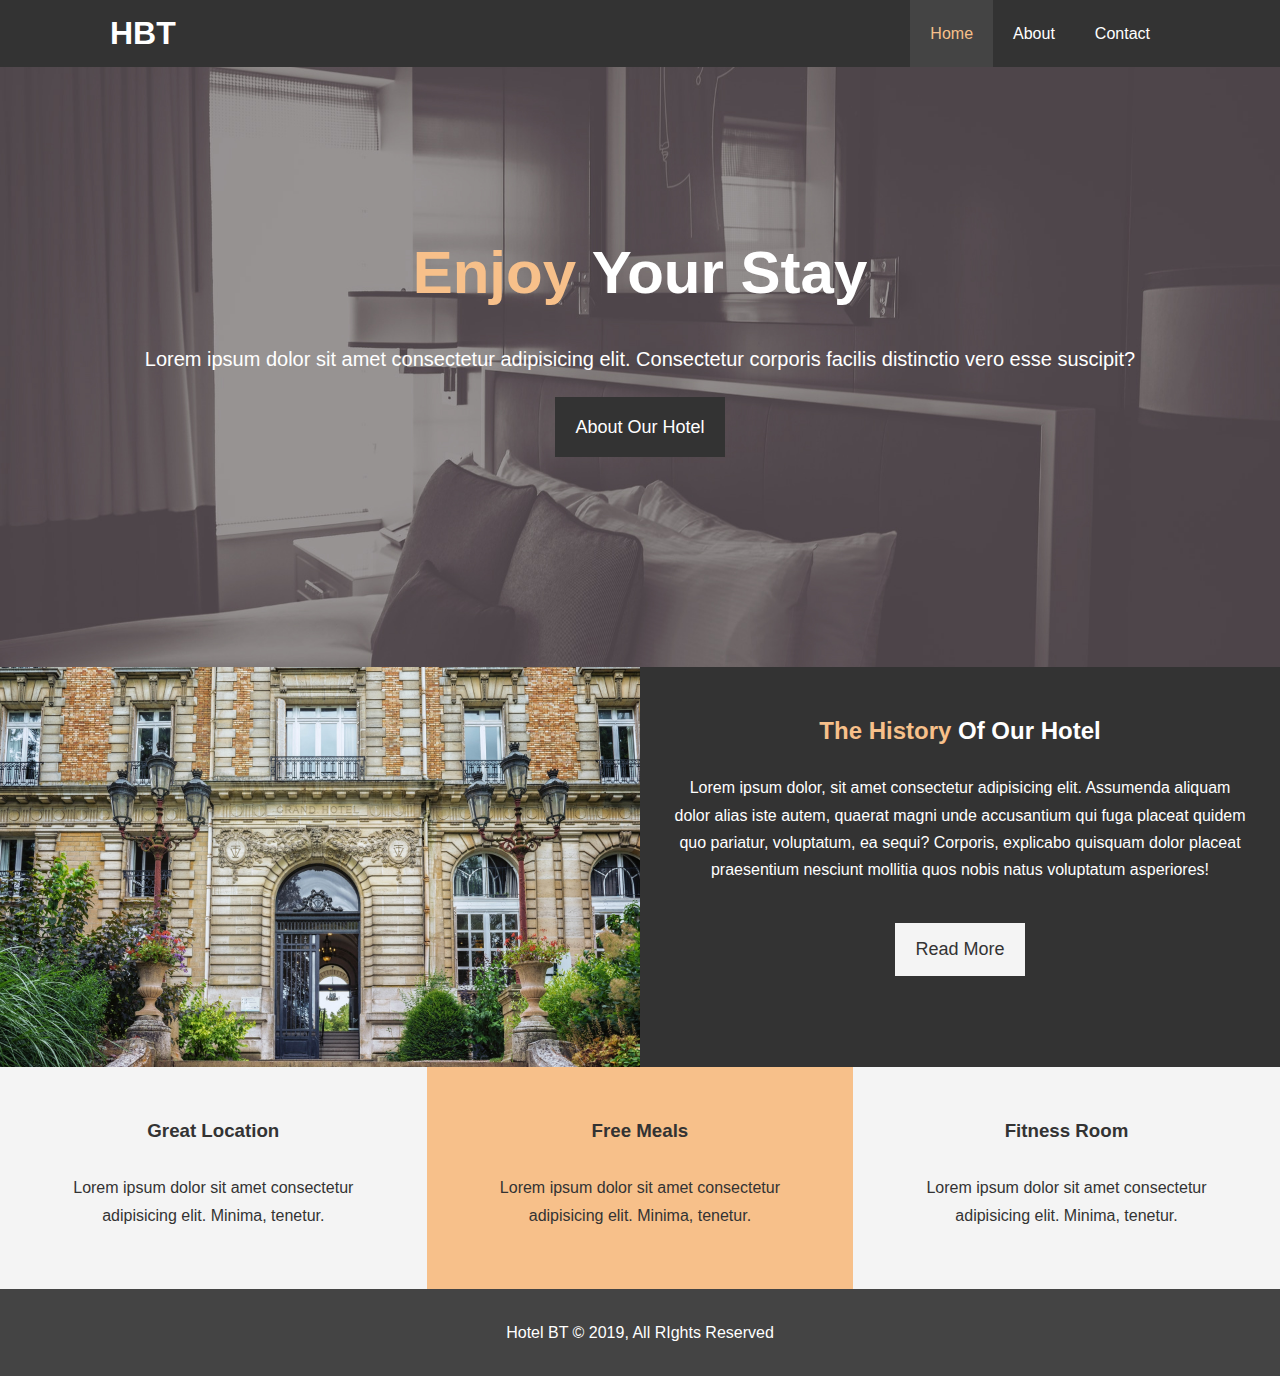
<file: docs/index.html>
<!DOCTYPE html>
<html lang="en">
<head>
    <meta charset="UTF-8">
    <meta http-equiv="X-UA-Compatible" content="IE=edge">
    <meta name="viewport" content="width=device-width, initial-scale=1.0">
    
    <title>Hotel BT | Welcome</title>
    <!-- SEO Technique -->
    <meta name="description" content="Welcome to the best hotel">
    <meta name="keywords" content="hotel, best hotel">
    <!-- External CSS Styling -->
    <link rel="stylesheet" href="./css/style.css">
    <link rel="stylesheet" href="https://use.fontawesome.com/releases/v5.6.1/css/all.css" integrity="sha384-gfdkjb5BdAXd+lj+gudLWI+BXq4IuLW5IT+brZEZsLFm++aCMlF1V92rMkPaX4PP" crossorigin="anonymous">

</head>
<body>
    <nav id="navbar">
        <div class="container">
            <h1 class="logo"><a href="./index.html">HBT</a></h1>
            <ul>
                <li><a class = "current" href="./index.html">Home</a></li>
                <li><a href="./about.html">About</a></li>
                <li><a href="./contact.html">Contact</a></li>
            </ul>
        </div>
    </nav>

    <!-- <div class = "clr"></div> -->

    <section id = "showcase-container">
        <h1>
            <span id="primary-text-color">Enjoy</span> Your Stay
        </h1>
        
        <p>
            Lorem ipsum dolor sit amet consectetur adipisicing elit. Consectetur corporis facilis distinctio vero esse suscipit?
        </p>

        <a href="./about.html">About Our Hotel</a>

    </section>

    <section id="home-info">
        
        <div class = "home-photo"></div>

        <div class = "home-detail">

            <h2><span id="primary-text-color">The History</span> Of Our Hotel</h2>

            <p>
                Lorem ipsum dolor, sit amet consectetur adipisicing elit. Assumenda
                aliquam dolor alias iste autem, quaerat magni unde accusantium qui
                fuga placeat quidem quo pariatur, voluptatum, ea sequi? Corporis,
                explicabo quisquam dolor placeat praesentium nesciunt mollitia quos
                nobis natus voluptatum asperiores!
            </p>

            <a class="btn btn-light" href="./about.html">Read More</a>

        </div>

    </section>

    <section id="features">

        <div class="box bg-light">
            <i class="fas fa-hotel fa-3x"></i>
            <h3>Great Location</h3>
            <p>Lorem ipsum dolor sit amet consectetur adipisicing elit. Minima, tenetur.</p>
        </div>
        
        <div class="box bg-primary">
            <i class="fas fa-utensils fa-3x"></i></i>
            <h3>Free Meals</h3>
            <p>
                Lorem ipsum dolor sit amet consectetur adipisicing elit. Minima, tenetur.
            </p>
        </div>
        
        <div class="box bg-light">
            <i class="fas fa-dumbbell fa-3x"></i>
            <h3>Fitness Room</h3>
            <p>
                Lorem ipsum dolor sit amet consectetur adipisicing elit. Minima, tenetur.
            </p>
        </div>
    </section>

    <div class="clr"></div>

    <footer id="main-footer">
        <p>Hotel BT &copy; 2019, All RIghts Reserved</p>
    </footer>

</body>
</html>
</file>
<file: docs/css/style.css>
/* CSS Reset */

* {
    margin: 0;
    padding: 0;
    box-sizing: border-box;
}

/* Main or Global-all-common styling */

html, body {
    font-family: "Segoe UI", Tahoma, Geneva, Verdana, sans-serif;
    line-height: 1.7em; /* 1 em in google chrom is 16 px --> mainly used for responsive design */
}

a {
    color: #333;
    text-decoration: none; /* Removing the default underline */
}

h1, h2, h3 {
    padding-bottom: 20px;
}

p {
    margin: 10px 0;
    /* padding-bottom: 20px; */
}

/* Utility Classes */

.container {
    margin: auto;
    max-width: 1100px;
    overflow: auto;
    padding: 0 20px;
}

#primary-text-color {
    color: #f7c08a;
}

.btn {
    display: inline-block;
    font-size: 18px;
    color: #fff;
    background: #333;
    padding: 13px 20px;
    border: none;
    cursor: pointer;
}

.btn:hover {
    background: #f7c08a;
    color: #333;
}

.btn-light {
    background: #f4f4f4;
    color: #333;
}

.bg-light {
    background: #f4f4f4;
    color: #333;
}

.bg-primary {
    background: #f7c08a;
    color: #333;
}

.clr {
    clear: both;
}

.l-heading {
    font-size: 40px;
}  

/* Padding */

.py-1 {
    padding: 10px 0;
}
.py-2 {
    padding: 20px 0;
}
.py-3 {
    padding: 30px 0;
}

/* Navbar Styling */

#navbar {
    background: #333;
    color: #fff;
    overflow: auto; /* Comment and see what error it shows up. I don't understand this quite clearly yet */
}

#navbar a {
    color: #fff;
}

#navbar h1 {
    float: left;
    padding-top: 20px;
    /* padding-left: 20px; */
}

#navbar ul {
    list-style: none; /* Removing the bullets from the bullet points :v lol */
    float: right;
}

#navbar ul li {
    float: left;
    /* padding: 20px; */
    /* display: block; */
}

/* Since the anchor tag is an inline element, therefore, pading cannot be applied to it */
/* In order to do so, we need to make the anchor tag into a block element */
#navbar ul li a {
    display: block;
    padding: 20px;
    text-align: center;
}

#navbar ul li a:hover,
#navbar ul li a.current{
    background: #444;
    color: #f7c08a;
}

/* Showcase Styling */

#showcase-container {
    text-align: center;
    background: #333 url("../img/showcase.jpg") no-repeat center/cover;
    color: #fff;
    margin:auto;
    overflow: hidden;
    height: 600px;
    padding: 15% 0;
}

#showcase-container a {
    /* display: block; */
    background: #333;
    padding: 20px;
    color: #fff;
    font-size: 18px;
}

#showcase-container a:hover {
    background: #444;
    color: #f7c08a;
}

#showcase-container h1{
    font-size: 60px;
}

#showcase-container p{
    font-size: 20px;
    margin: 40px 0;
}

/* Home-Info Styling */

.home-photo, .home-detail {
    width: 50%;
    height: 400px;
}

.home-photo{
    background: #333 url("../img/photo-1.jpg") no-repeat center/cover;
    float: left;
    
}

.home-detail {
    float: right;
    text-align: center;
    padding: 50px 30px;
    background: #333;
    color: #fff;
    overflow: hidden;
}
.home-detail p {
    padding-bottom: 30px;
}

.home-detail a:hover {
    background: #f7c08a;
}

/* Feature Section Styling */

.box{
    float: left;
    width:33.33%;
    text-align: center;
    padding: 50px;
}

.box i {
    margin-bottom: 10px;
}

/* About-Info Styling */

#about-info .info-right {
    float: right;
    width: 50%;
    min-height: 100%;
}
  
#about-info .info-right img {
    display: block;
    margin: auto;
    width: 70%;
    min-height: 100%;
    border-radius: 50%;
}
  
#about-info .info-left {
    float: left;
    width: 50%;
    min-height: 100%;
}
  
/* Testimonial Styling */
  
#testimonials {
    /* height: 600px; */
    background: url("../img/test-bg.jpg") no-repeat center center/cover;
    padding-top: 100px;
}
  
#testimonials h2 {
    color: #fff;
    text-align: center;
    padding-bottom: 50px;
}
  
#testimonials .testimonial {
    padding: 20px;
    margin-bottom: 40px;
    border-radius: 5px;
    background: rgba(247, 192, 138, 0.8);
    min-height: 140px;
}
  
#testimonials .testimonial img {
    width: 100px;
    float: left;
    margin-right: 20px;
    border-radius: 50%;
}

/* Contact Form Styling  */

#contact-form {
    padding: 30px 0;
}
  
#contact-form .form-input {
    margin-bottom: 20px;
}
  
#contact-form label {
    margin-bottom: 5px;
    display: block;
}
  
#contact-form input,
#contact-form textarea {
    width: 100%;
    padding: 10px;
    border: 1px solid rgba(221, 221, 221);
}
  
#contact-form input:focus,
#contact-form textarea:focus {
    border: 1px solid #f7c08a;
    outline: none;
}
  
#contact-form textarea {
    height: 200px;
    width: 80%;
}
  
/* Contact Info Styling */
  
#contact-info {
    color: #fff;
    background: #333;
    text-align: center;
}
  
#contact-info .contact-details {
    float: left;
    width: 33.33%;
    padding: 50px;
}
  
#contact-info .contact-details h3 {
    padding-bottom: 20px;
}
  
#contact-info .contact-details i {
    margin-bottom: 10px;
}
  

/* Footer Styling */

#main-footer {
    text-align: center;
    color: #fff;
    background: #444;
    /* height: 70px; */
    padding: 20px;
}

/* #main-footer p {
    
    margin: 0 auto;
} */
</file>
